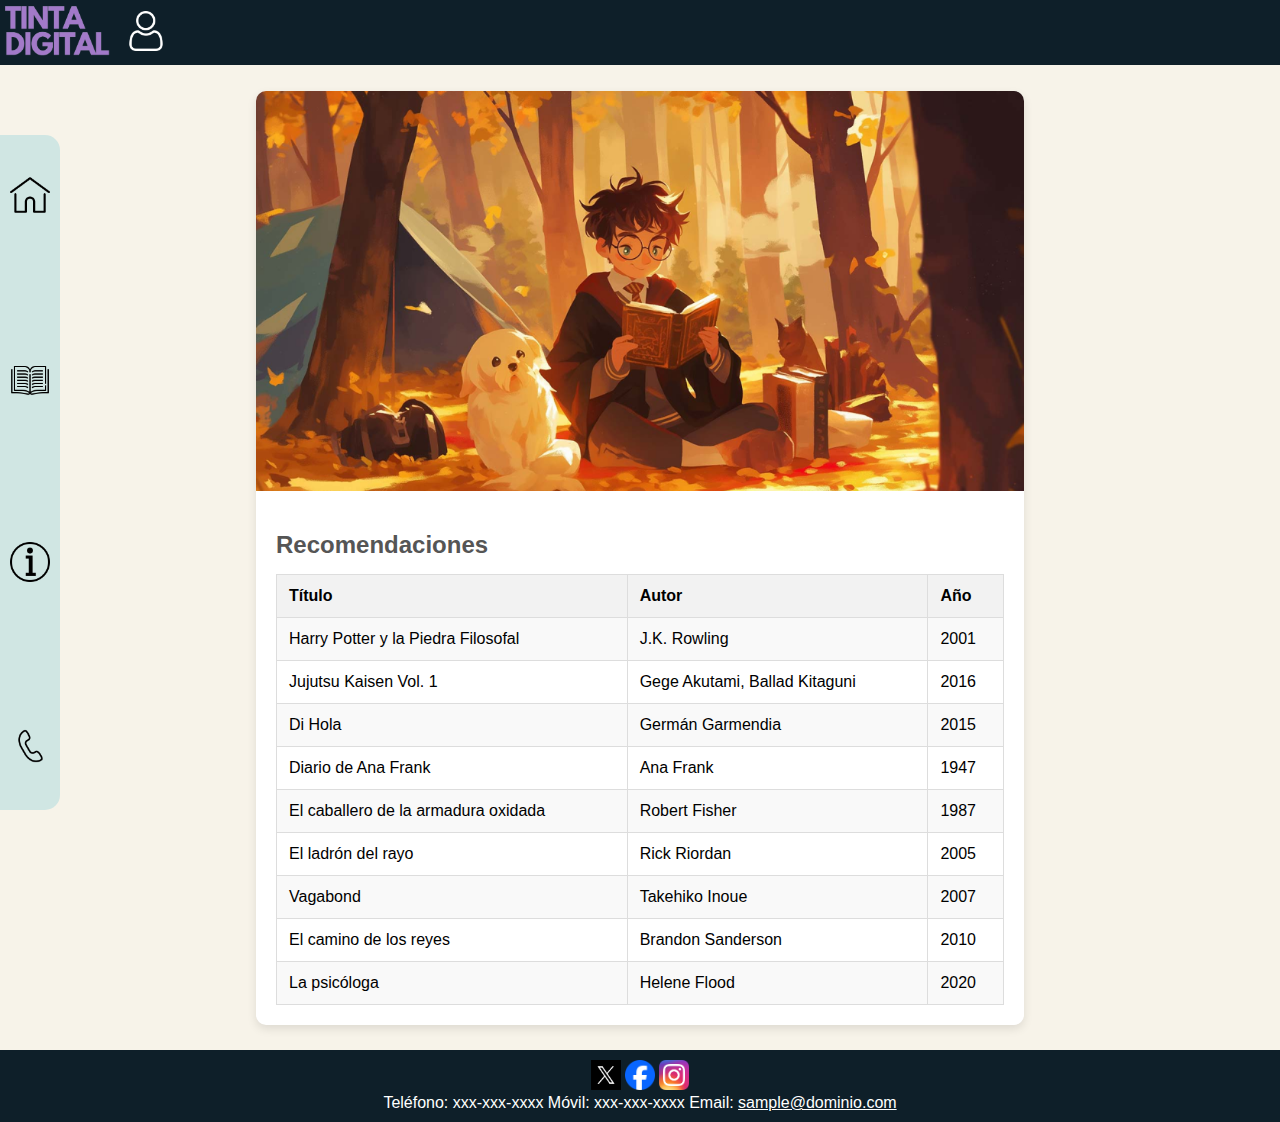
<file: index.html>
<!DOCTYPE html>
<html lang="es">
<head>
    <meta charset="UTF-8">
    <meta name="viewport" content="width=device-width, initial-scale=1.0">
    <title>Tinta Digital</title>
    <link rel="stylesheet" href="../css/styles.css">
</head>
<body id="EventosId">
    <header>
        <div>
            <div class="image-container">
                <div>
                    <img src="../resources/logo.png" class="logo">
                </div>
                <div>
                    <a href="/paginas/login.html"><img src="../resources/login.png" class="loginBt"></a>
                </div>    
            </div>
        </div>
    </header>
    <section>
        <div class="sidebar">
            <a href="index.html"><img src="../resources/inicio.png" class="icon"></a>
            <a href="/paginas/eventos.html"><img src="../resources/eventos.png"  class="icon"></a>
            <a href="/paginas/nosotros.html"><img src="../resources/nosotros.png" class="icon"></a>
            <a href="/paginas/contactanos.html"><img src="../resources/contacto.png"  class="icon"></a>
        </div>
    </section>
    <div class="main-container">
        <div class="ImagenPortada">
            <img class="Imagen" src="../resources/Harry Potter imagen.jpg" alt="Imagen de Harry Potter leyendo un libro en el bosque">
        </div>
        
        <div class="content">
            <section class="recommendations">
                <h2>Recomendaciones</h2>
                <table class="EventosTabla">
                    <tr>
                        <th>Título</th>
                        <th>Autor</th>
                        <th>Año</th>
                    </tr>
                    <tr>
                        <td>Harry Potter y la Piedra Filosofal</td>
                        <td>J.K. Rowling</td>
                        <td>2001</td>
                    </tr>
                    <tr>
                        <td>Jujutsu Kaisen Vol. 1</td>
                        <td>Gege Akutami, Ballad Kitaguni</td>
                        <td>2016</td>
                    </tr>
                    <tr>
                        <td>Di Hola</td>
                        <td>Germán Garmendia</td>
                        <td>2015</td>
                    </tr>
                    <tr>
                        <td>Diario de Ana Frank</td>
                        <td>Ana Frank</td>
                        <td>1947</td>
                    </tr>
                    <tr>
                        <td>El caballero de la armadura oxidada</td>
                        <td>Robert Fisher</td>
                        <td>1987</td>
                    </tr>
                    <tr>
                        <td>El ladrón del rayo</td>
                        <td>Rick Riordan</td>
                        <td>2005</td>
                    </tr>
                    <tr>
                        <td>Vagabond</td>
                        <td>Takehiko Inoue</td>
                        <td>2007</td>
                    </tr>
                    <tr>
                        <td>El camino de los reyes</td>
                        <td>Brandon Sanderson</td>
                        <td>2010</td>
                    </tr>
                    <tr>
                        <td>La psicóloga</td>
                        <td>Helene Flood</td>
                        <td>2020</td>
                    </tr>
                </table>
                
            </section>
        </div>
    </div>
    <div>
        <footer>    
            <div>
                <img id = "imgRS" src="..\resources\image.png" width="30"/>
                <img id = "imgRS" src="..\resources\image1.png" width="30"/>
                <img id = "imgRS" src="..\resources\image2.png" width="30"/><br>
                <a id = "letrasFoot">Teléfono: xxx-xxx-xxxx Móvil: xxx-xxx-xxxx Email: </a>
                <a id = "letrasFoot" href="mailto:SAMPLE@DOMINIO.COM">sample@dominio.com</a>
            </div>
        </footer>
    </div>
</body>
</html>
</file>
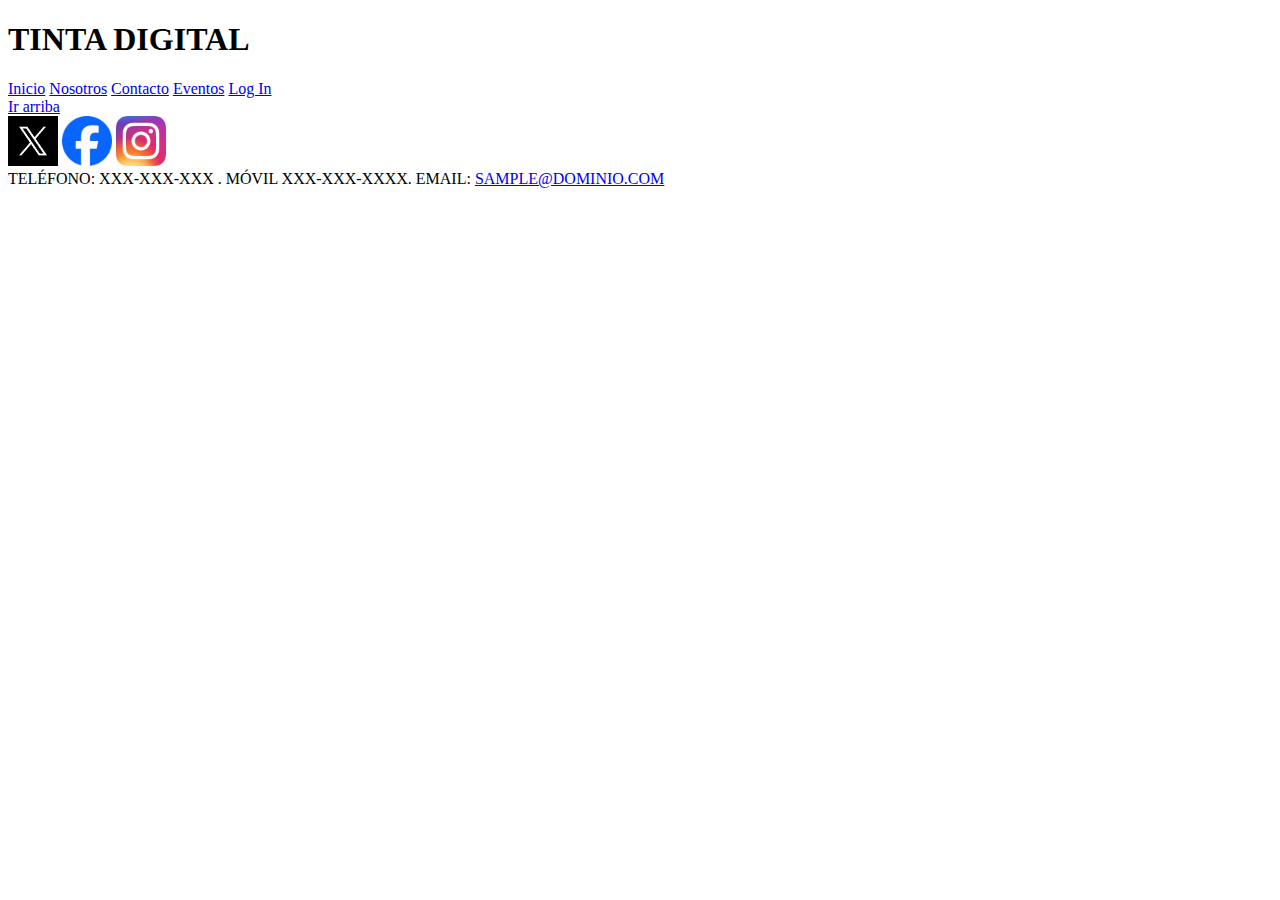
<file: contactanos.html>
<!DOCTYPE html>
<html lang="en">
<head>
    <meta charset="UTF-8">
    <meta name="viewport" content="width=device-width, initial-scale=1.0">
    <title>Tinta Digital | Contáctanos</title>
</head>
<body>
    <div>
        <header>
            <div>
                <h1 id="titulo">TINTA DIGITAL</h1>
            </div>
            <nav>
                <div>
                    <a href="index.html">Inicio</a>
                    <a href="nosotros.html">Nosotros</a>
                    <a href="contactanos.html">Contacto</a>
                    <a href="eventos.html">Eventos</a>
                    <a href="login.html">Log In</a>
                </div>
            </nav>
        </header>
    </div>      


    <!--Donde irá el contenido de cada página-->


    <div>
        <footer>
            <a href="#titulo">Ir arriba</a><br>
            <img src="image.png" width="50"/>
            <img src="image1.png" width="50"/>
            <img src="image2.png" width="50"/><br>
            <a>TELÉFONO: XXX-XXX-XXX . MÓVIL XXX-XXX-XXXX.  EMAIL: </a>
            <a href="mailto:SAMPLE@DOMINIO.COM">SAMPLE@DOMINIO.COM</a>
        </footer>
    </div>
</body>
</html>
</file>
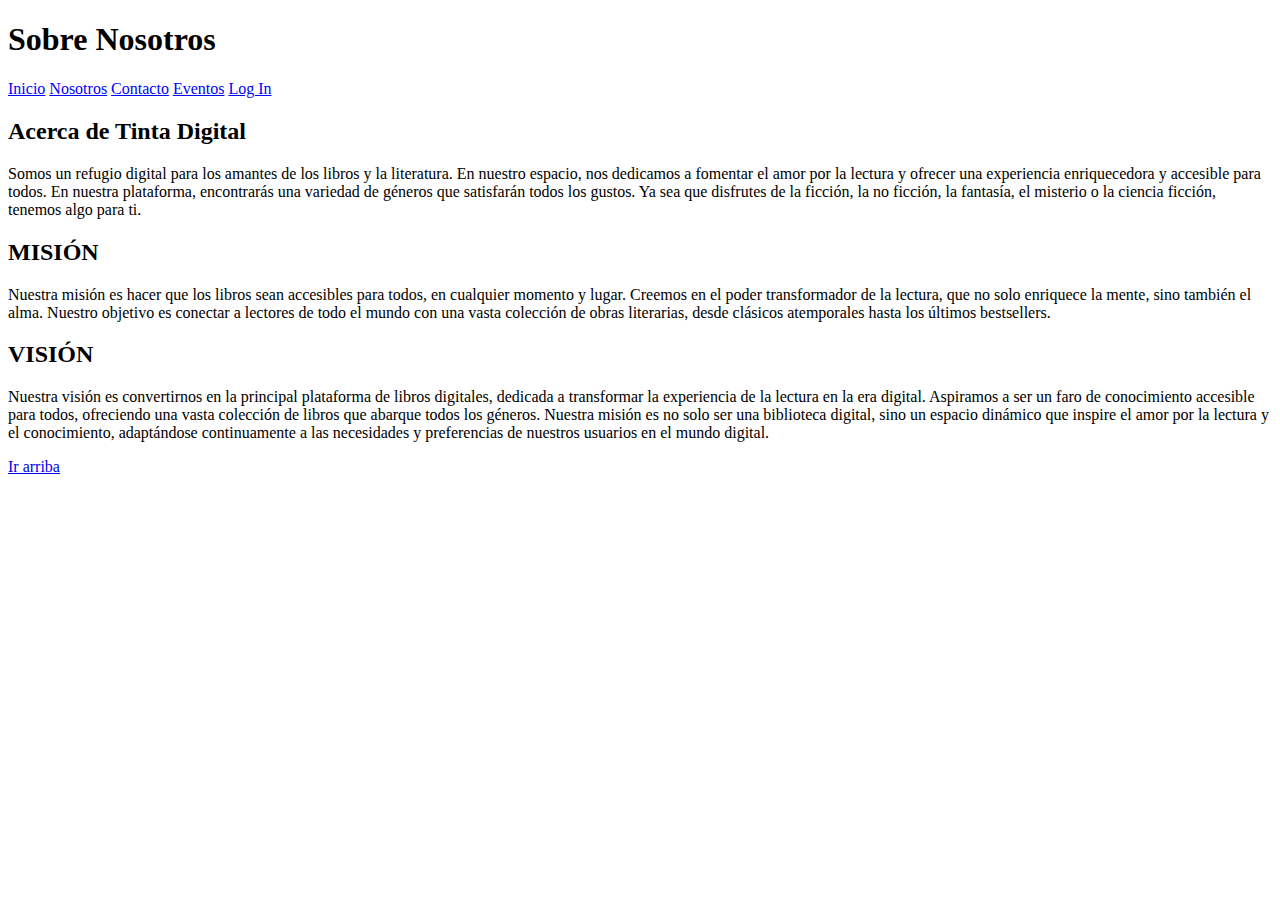
<file: nosotros.html>
<!DOCTYPE html>
<html>
<head>
    <title>Tinta Digital</title>
</head>
<body>
    <header>
        <h1 id="titulo">Sobre Nosotros</h1>
    </header>
    <section>
        <div>
            <a style="color:blue" href="">Inicio</a>
            <a style="color:blue" href="">Nosotros</a>
            <a style="color:blue" href="">Contacto</a>
            <a style="color:blue" href="">Eventos</a>
            <a style="color:blue" href="">Log In</a>
        </div>
        <article class="post">
            <h2>Acerca de Tinta Digital</h2>
            <p>Somos un refugio digital para los amantes de los libros y la literatura. En nuestro espacio, nos dedicamos a fomentar el amor por la lectura y ofrecer una experiencia enriquecedora y accesible para todos.
                En nuestra plataforma, encontrarás una variedad de géneros que satisfarán todos los gustos. Ya sea que disfrutes de la ficción, la no ficción, la fantasía, el misterio o la ciencia ficción, tenemos algo para ti. 
            </p>
        </article>
        <article class="post">
            <h2>MISIÓN</h2>
            <p>Nuestra misión es hacer que los libros sean accesibles para todos, en cualquier momento y lugar. 
                Creemos en el poder transformador de la lectura, que no solo enriquece la mente, sino también el alma. 
                Nuestro objetivo es conectar a lectores de todo el mundo con una vasta colección de obras literarias, desde clásicos atemporales hasta los últimos bestsellers.</p>
        </article>
        <article class="post">
            <h2>VISIÓN</h2>
            <p>Nuestra visión es convertirnos en la principal plataforma de libros digitales, dedicada a transformar la experiencia de la lectura en la era digital. 
                Aspiramos a ser un faro de conocimiento accesible para todos, ofreciendo una vasta colección de libros que abarque todos los géneros.
                Nuestra misión es no solo ser una biblioteca digital, sino un espacio dinámico que inspire el amor por la lectura y el conocimiento, adaptándose continuamente a las necesidades y preferencias de nuestros usuarios en el mundo digital.</p>
        </article>
    </section>
    <footer>
        <!-- href hacia arriba solo se puede usar con id, no con class -->
        <a href="#titulo">Ir arriba</a>
    </footer>
</body>
</html>
</file>
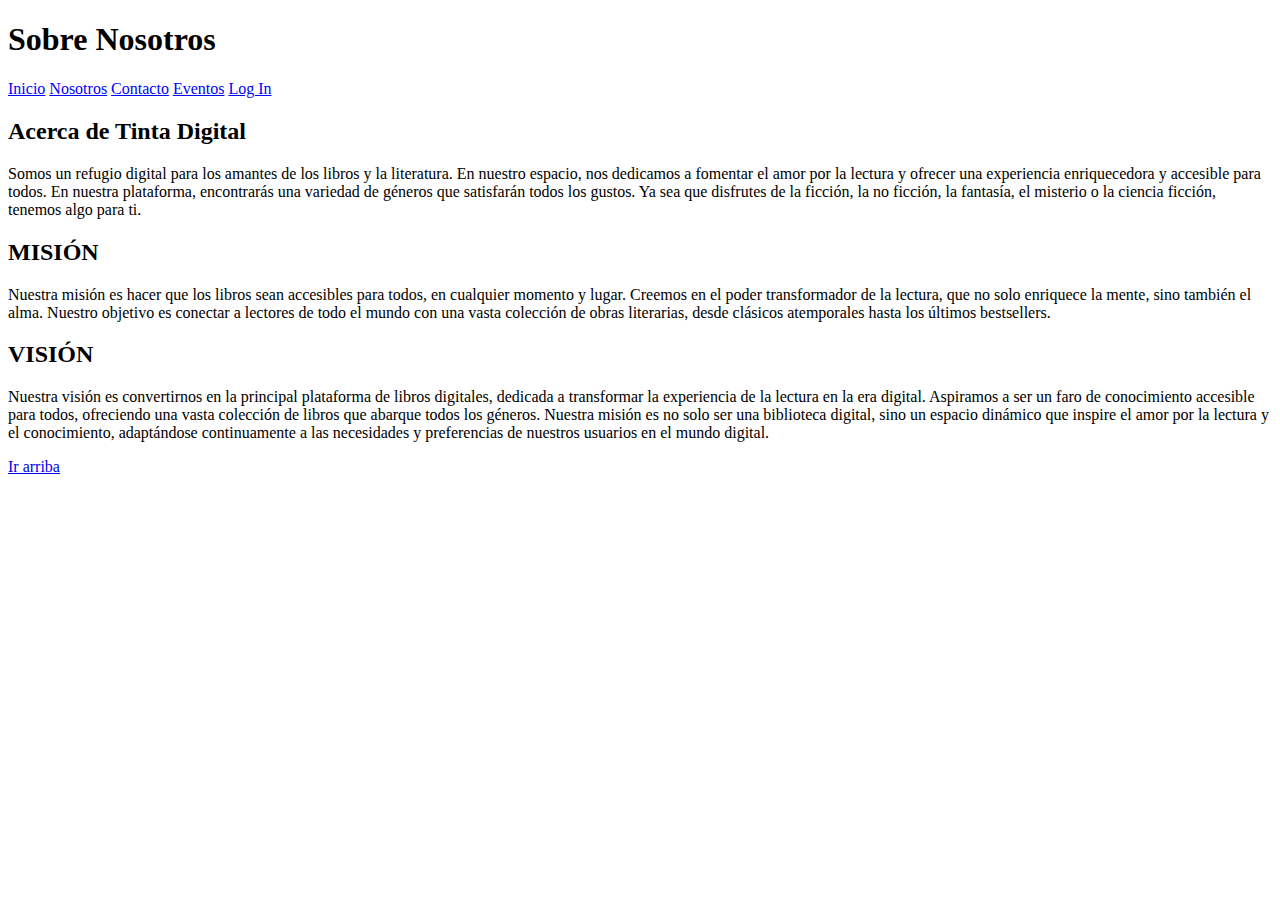
<file: paginas/nosotros.html>
<!DOCTYPE html>
<html>
<head>
    <title>Tinta Digital</title>
</head>
<body>
    <header>
        <h1 id="titulo">Sobre Nosotros</h1>
    </header>
    <section>
        <div>
            <a style="color:blue" href="">Inicio</a>
            <a style="color:blue" href="">Nosotros</a>
            <a style="color:blue" href="">Contacto</a>
            <a style="color:blue" href="">Eventos</a>
            <a style="color:blue" href="">Log In</a>
        </div>
        <article class="post">
            <h2>Acerca de Tinta Digital</h2>
            <p>Somos un refugio digital para los amantes de los libros y la literatura. En nuestro espacio, nos dedicamos a fomentar el amor por la lectura y ofrecer una experiencia enriquecedora y accesible para todos.
                En nuestra plataforma, encontrarás una variedad de géneros que satisfarán todos los gustos. Ya sea que disfrutes de la ficción, la no ficción, la fantasía, el misterio o la ciencia ficción, tenemos algo para ti. 
            </p>
        </article>
        <article class="post">
            <h2>MISIÓN</h2>
            <p>Nuestra misión es hacer que los libros sean accesibles para todos, en cualquier momento y lugar. 
                Creemos en el poder transformador de la lectura, que no solo enriquece la mente, sino también el alma. 
                Nuestro objetivo es conectar a lectores de todo el mundo con una vasta colección de obras literarias, desde clásicos atemporales hasta los últimos bestsellers.</p>
        </article>
        <article class="post">
            <h2>VISIÓN</h2>
            <p>Nuestra visión es convertirnos en la principal plataforma de libros digitales, dedicada a transformar la experiencia de la lectura en la era digital. 
                Aspiramos a ser un faro de conocimiento accesible para todos, ofreciendo una vasta colección de libros que abarque todos los géneros.
                Nuestra misión es no solo ser una biblioteca digital, sino un espacio dinámico que inspire el amor por la lectura y el conocimiento, adaptándose continuamente a las necesidades y preferencias de nuestros usuarios en el mundo digital.</p>
        </article>
    </section>
    <footer>
        <!-- href hacia arriba solo se puede usar con id, no con class -->
        <a href="#titulo">Ir arriba</a>
    </footer>
</body>
</html>
</file>
<file: css/styles.css>
* {
    box-sizing: border-box;
}

body {
    font-family: Arial, sans-serif;
    margin: 0;
    padding: 0;
    background-color: #F7F3E9;
}

header {
    background-color: #0E1F29;
    padding: 5px;
    display: flex;
    align-items: center; 
    height: 65px;
    justify-content: space-between;
}

.sidebar {    
    height: 75%; 
    width: 60px; 
    position: fixed; /* Fijar la barra al lado derecho de la pág */
    background-color: #D0E6E3;
    display: flex;
    flex-direction: column;
    align-items: center;
    justify-content: space-between; 
    padding: 40px 0; 
    padding-top: 40px;  
    border-radius: 0 15px 15px 0; 
    top: 15%; 
}

.image-container {
    display: flex; 
    align-items: center; 
    width: 100%;
}

.loginBt {
    width: 40px;
    height: 40px;
    filter: invert(1) brightness(2); 
    margin-left: 40%;
}

.sidebar .icon {
    width: 40px;
    height: 40px;
}

.logo{
    height: 50px;
    margin-right: 1%;
}

#letrasFoot{
    color: white;
}

#text1 {
    margin: 80px; 
    padding: 0 140px;
}

#text2{
    color: #8F5BBD;
    font-size: 20px;
    font-weight: bold;
    border-bottom: 2px solid #000; 
    padding-bottom: 5px; 
    display:flex;
}

#text3{
    text-align: justify;
}

.contNosotros{
    margin-bottom: 50px; 
}

footer {
    background-color: #0E1F29;
    padding: 10px;
    text-align: center;
    bottom: 0;
    width: 100%;
}

/*CSS de Contactanos: */
#cont_title{
    text-align: center;
    font-size: 50px;
    border-bottom: 2px solid rgb(0, 0, 0);
    margin-left: 30%;
    margin-right: 30%;
    margin-top: 0%;
    margin-bottom: 0%;
}

#contactanos{
    display: flex;
    flex-wrap: wrap;
    justify-content: center;
}


#cont_informacion{
    align-items: center;
    margin-left: 10%;
    margin-right: 10%;
    width: 40%;
    justify-content: center;
}

.cont_contenido{
    text-align: center;
    font-size: 200%;
    line-height: 1.25;
}

.cont_mapa{
    max-width: 150%;
    max-height: 50%;    
    justify-content: center;
    display: flex;
}
#cont_mapa{
    max-width: 100%;
    max-height: 100%;
    min-width: 60%;   
}

#caja_formulario{
    margin-top: 1.25%;
    margin-right: 10%;
    font-size: 25px;
    background-color: #BEDFCF;

    flex: 1 1 30%;
    min-width: 350px;
    max-width: 50%;    
    
    padding-right: 1%;
    padding-bottom: 15px;
    margin-bottom: 50px;

    height: 0%;
}

#formulario{
    padding-left: 5%;
    padding-right: 5%;
    width: 100%;
}

.text_input{
    margin-top: 40px;
    display: flex;
}

.caja_input{
    border-bottom: 2.3px solid rgb(0, 0, 0);
    width: 100%;    
}

.input{
    font-size: 100%;
    background-color: transparent;
    border-color: transparent;
    width: 100%;
    outline: none;
    border-radius: 0;   
}
.input:focus{
    background-color: #8ed1b1;
    transition: background-color 0.1s;
}
.caja_input:hover{
    cursor: help;
}
.input::-webkit-inner-spin-button,
.input::-webkit-outer-spin-button{
    -webkit-appearance: none;
     
}

#enviar_caja{
    text-align: center;    
}

#enviar{
    font-size: 35px;
    text-transform: uppercase;
    transform: translate(0px, 80%);
    padding-top: 0.5%;
    padding-bottom: 0.5%;
    padding-right: 2%;
    padding-left: 2%;
    background-color:#ffffff;    
    border-radius: 13px;
    border-color: transparent;
    cursor: pointer;
}
#enviar:hover{
    background-color: #ececec;
    transition: background-color 0.1s;
}

/*Fin del CSS de Contactanos*/
/*Inicio del CSS de Evento*/

.main-container {
    margin-left: 20%;
    margin-top: 2%;
    margin-bottom: 2%;
    width: 60%;
    background-color: #fff;
    border-radius: 10px;
    box-shadow: 0px 4px 10px rgba(0, 0, 0, 0.1);
    overflow: hidden;
}

.recommendations {
    padding: 20px;
}

.recommendations h2 {
    margin-bottom: 15px;
    font-size: 24px;
    color: #555;
}
.EventosTabla {
    width: 100%;
    border-collapse: collapse;
}
.EventosTabla, th, td {
    border: 1px solid #ddd;
}
.EventosTabla th, .EventosTabla td {
    padding: 12px;
    text-align: left;
}
.EventosTabla th {
    background-color: #f2f2f2;
}

.EventosTabla tr:nth-child(even) {
    background-color: #f9f9f9;
}

.EventosTabla tr:hover {
    background-color: #f1f1f1;
}

.EventosTabla td {
    font-size: 16px;
}
.ImagenPortada{
    height: 400px;
    width: auto;
    overflow-x: scroll;
}

.Imagen{
    width: 100%;
}

  /*Css de login*/
.atrasimagen{
    margin-top: 10px;
    margin-left: 10px;
}

.ub1
{
text-align:left;
font-weight: bold;
color:white;
margin-bottom:0.5em;
margin-top:0.5em;
}
.caja1
{
	background-color: rgba(240, 230, 189, 0.575);
	width:20em;
    height: auto;
    position: relative;
    margin: -20em 0em 0em 15em;
    padding: 2em;
	border-radius: 1em;
	color:black;
	font-weight: bold

}
input, select
{
	width: 100%;
    padding: 0.5em;
	font-size:1em;
	border-radius:5px;
	border:1px solid black;
	color:black;
	text-align:left;
	border: none;
	
}

input::placeholder 
{
  color: #1E265D;
  font-weight: bold;
   opacity: 0.5; 
}

input[type=submit],input[type=reset]
{
margin-top: 1.5em;
width:48%;
text-align:center;
background-color: #4BF3AE;
color:black;
font-weight: bold; 
border: none; 
border-radius: 5px; 

}
input[type=checkbox]
{
margin-left:0;
width:10%;


}

.imagen {
    transform: translate(500px, 90px);  /* Mueve la imagen 20 píxeles a la derecha y 10 píxeles hacia abajo */
}

.formtlo
{
	font-size:2em;
	font-weight: bold;
	padding-bottom:0.8em;
	color:rgb(5, 2, 2);
}



/*CSS de slider*/
.slide{
    margin: 10px;
}

.slider {
    margin-left: 120px;
    display: flex;
    align-items: center;
    justify-content: space-between;
    position: relative;
  }
  
  .slider-wrapper {
    display: flex;
    overflow-x: auto;
    scroll-snap-type: x mandatory;
    gap: 20px;
    scroll-behavior: smooth;
  }
  
  .slide {
    min-width: 200px;
    flex-shrink: 0;
    scroll-snap-align: start;
    text-align: center;
    border: 1px solid #ddd;
    padding: 10px;
    background-color: white;
  }
</file>
